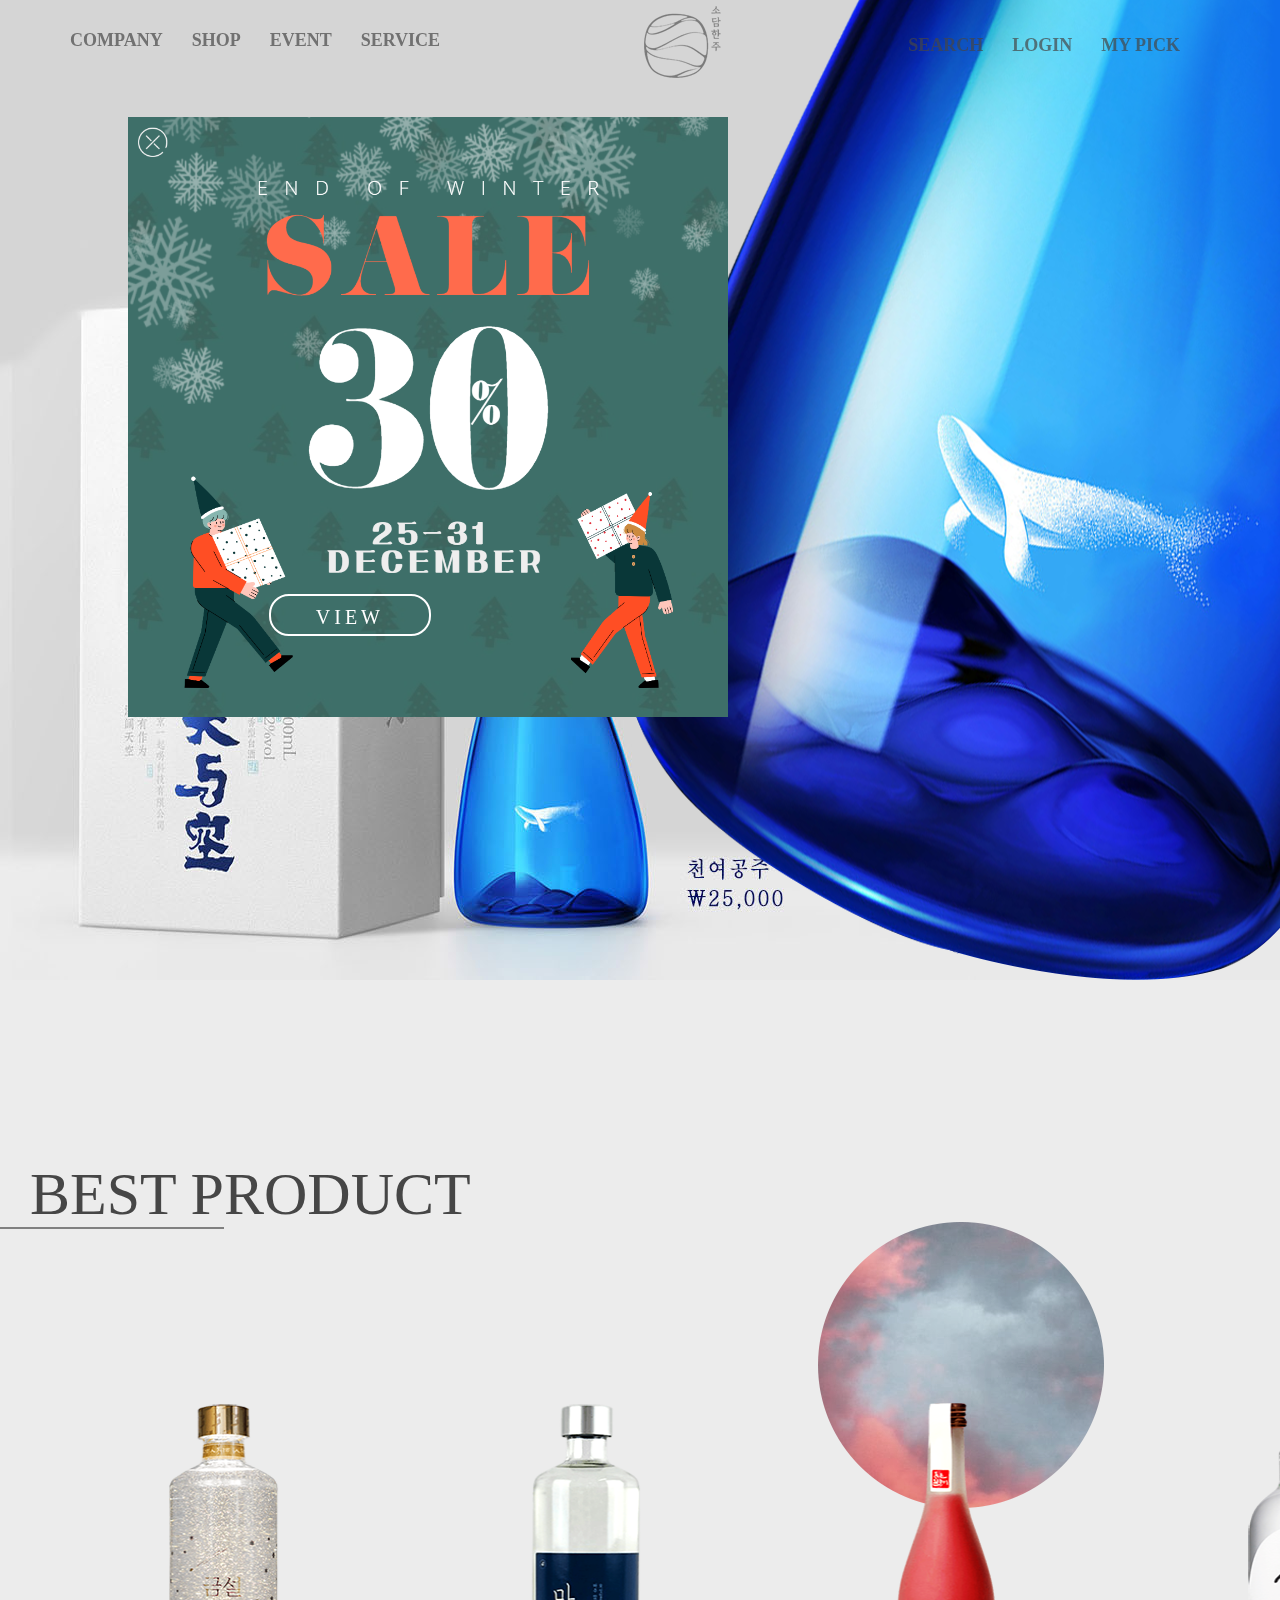
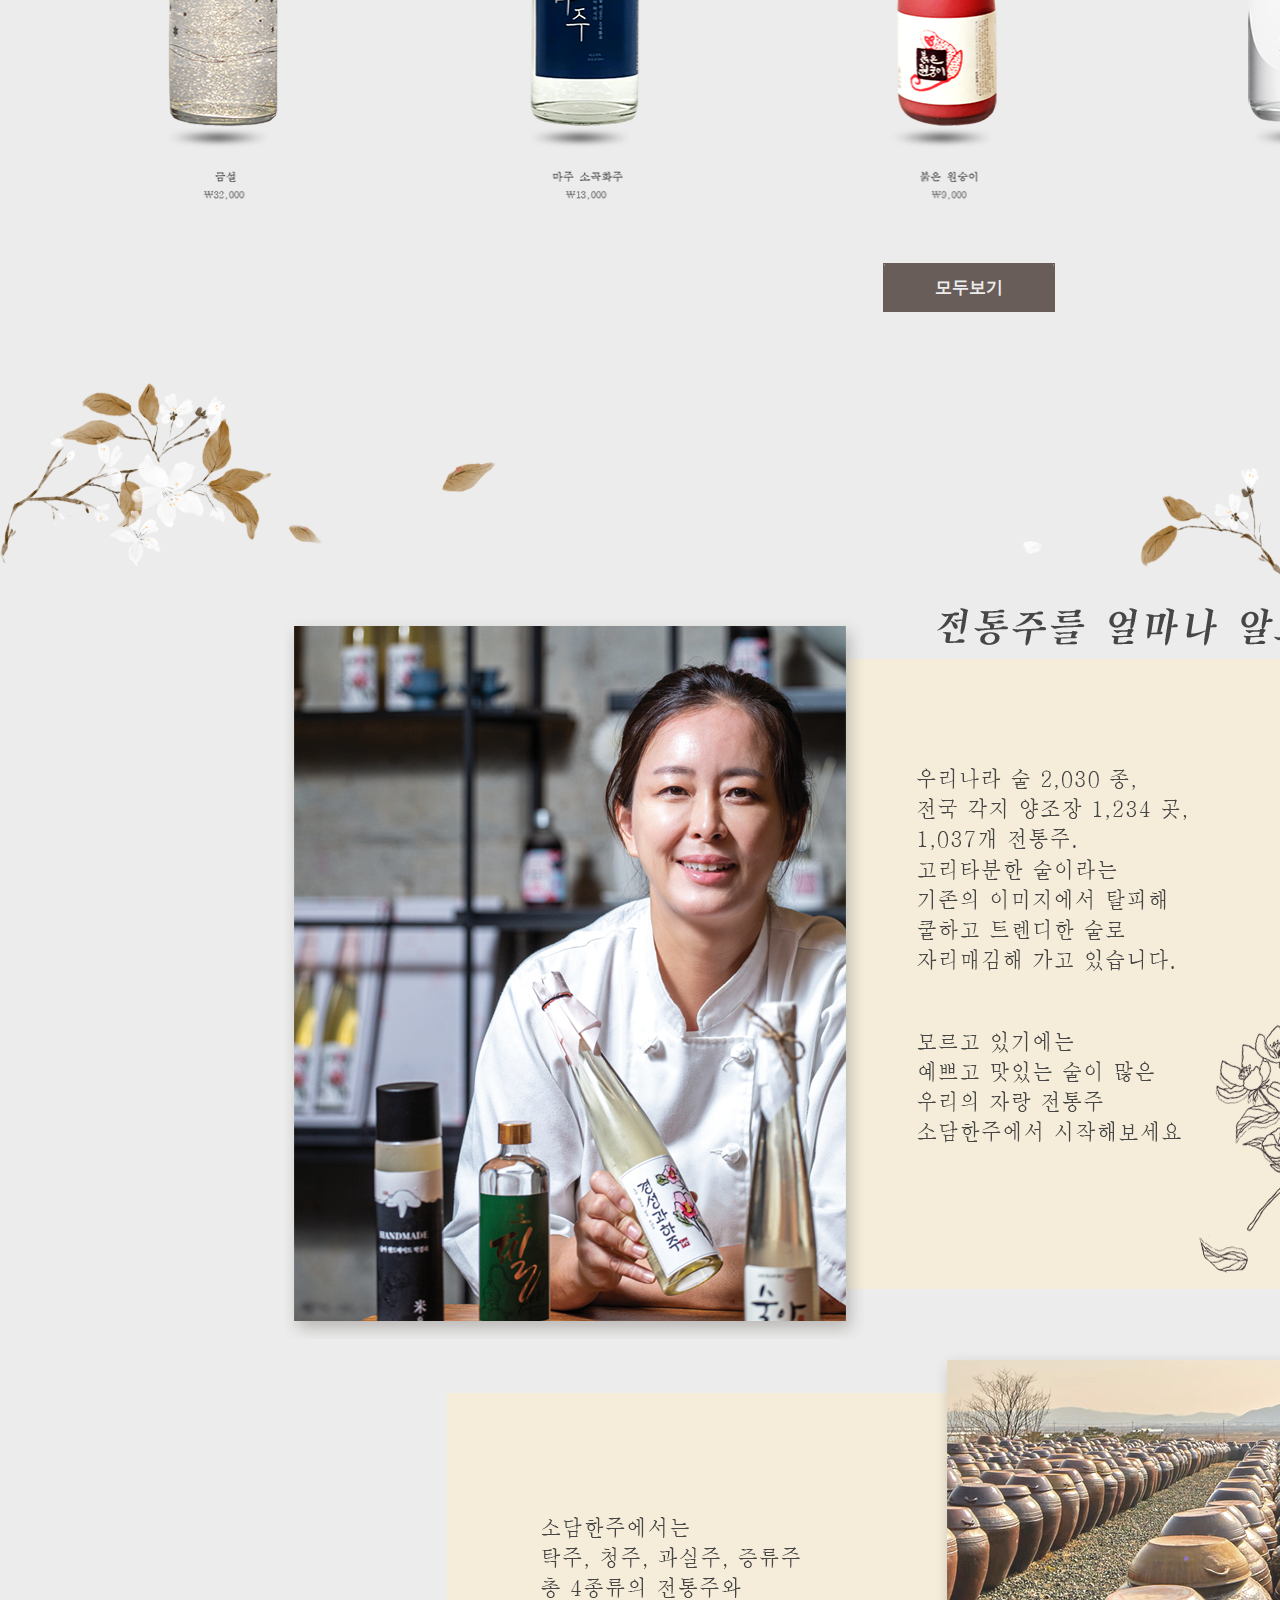
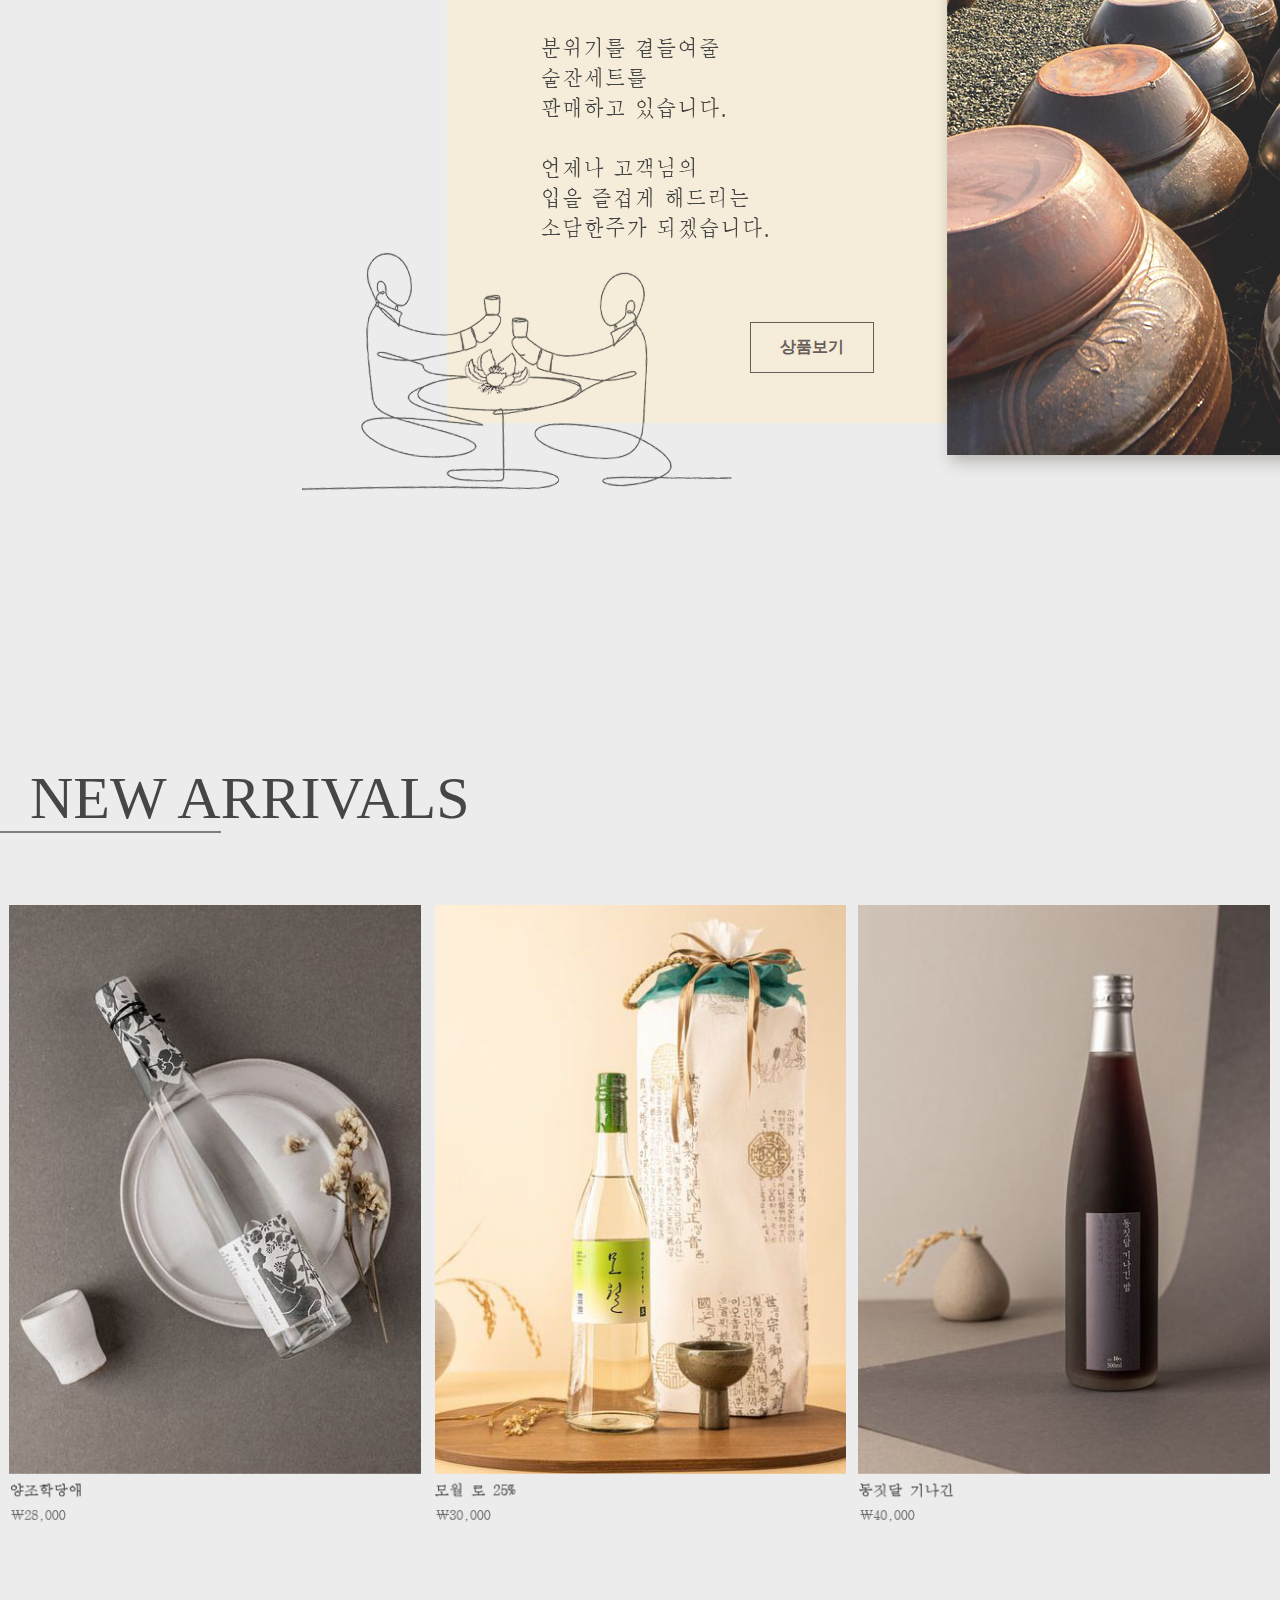
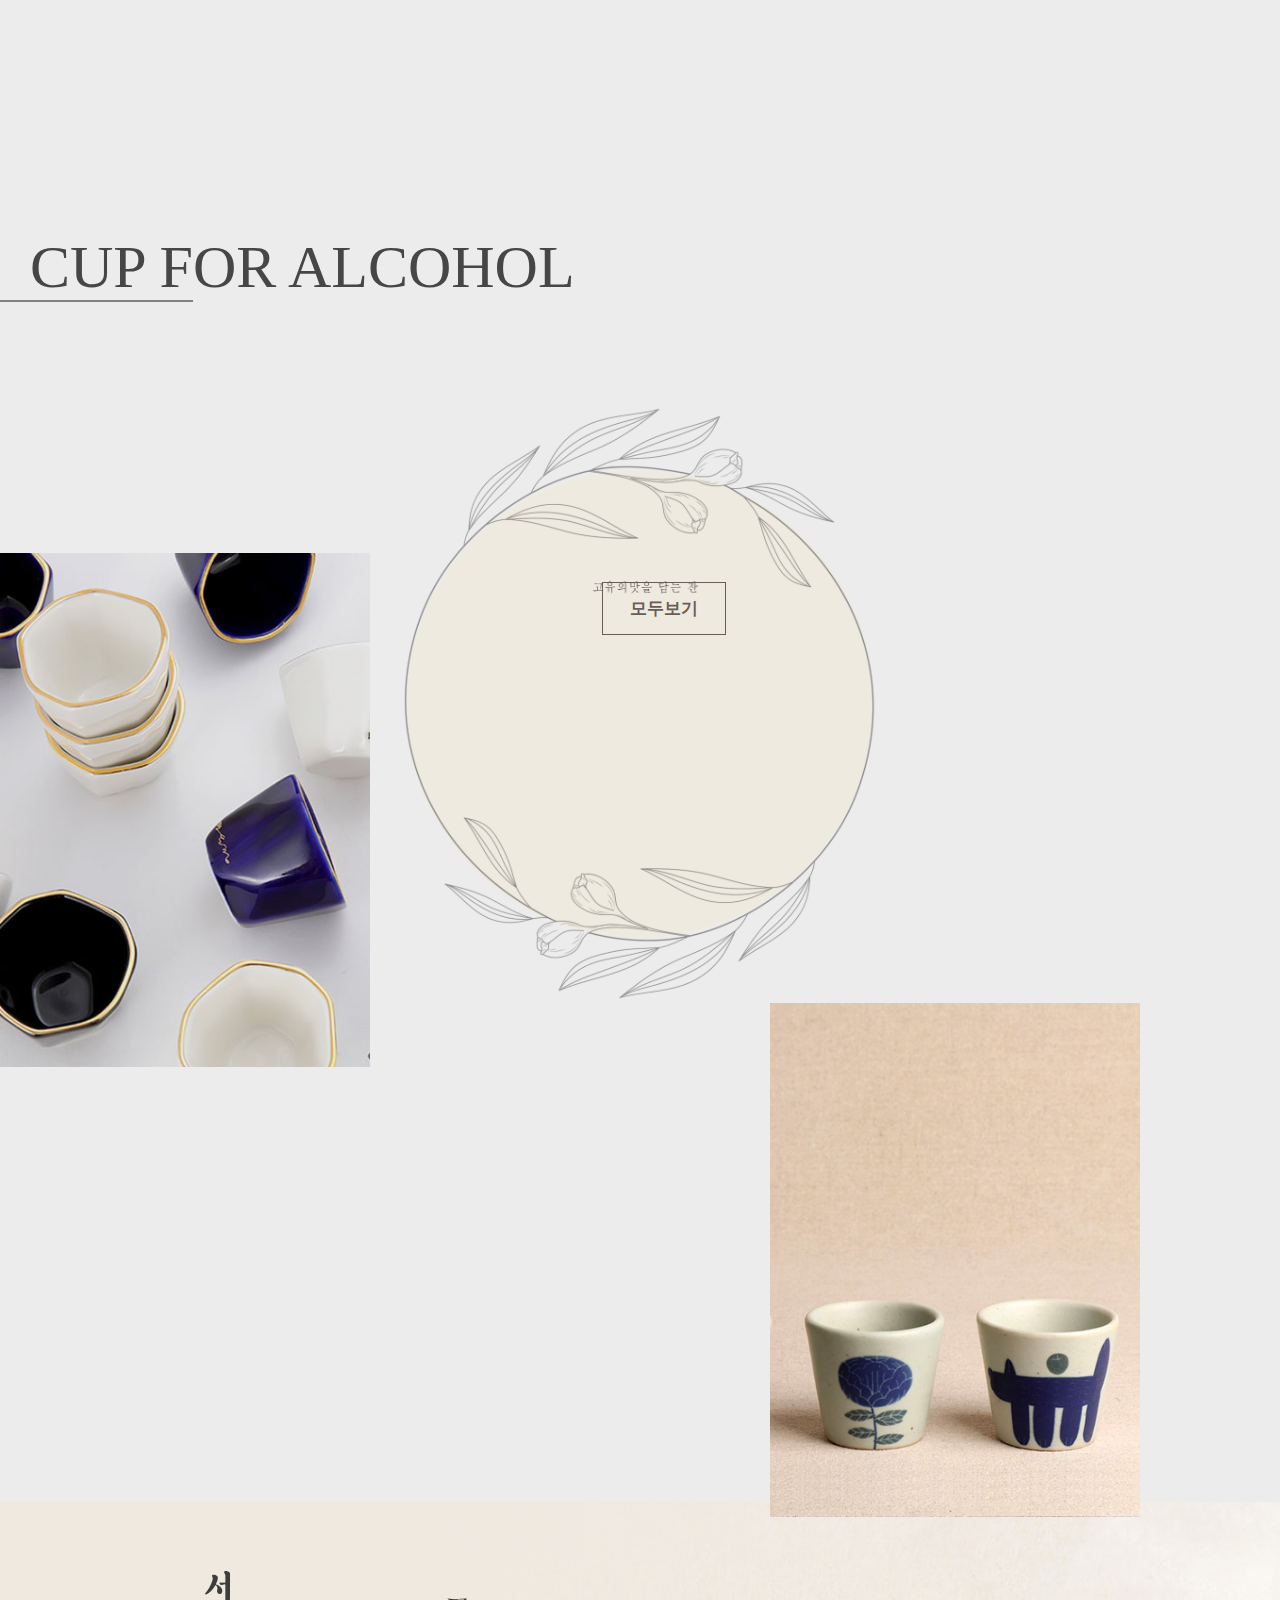
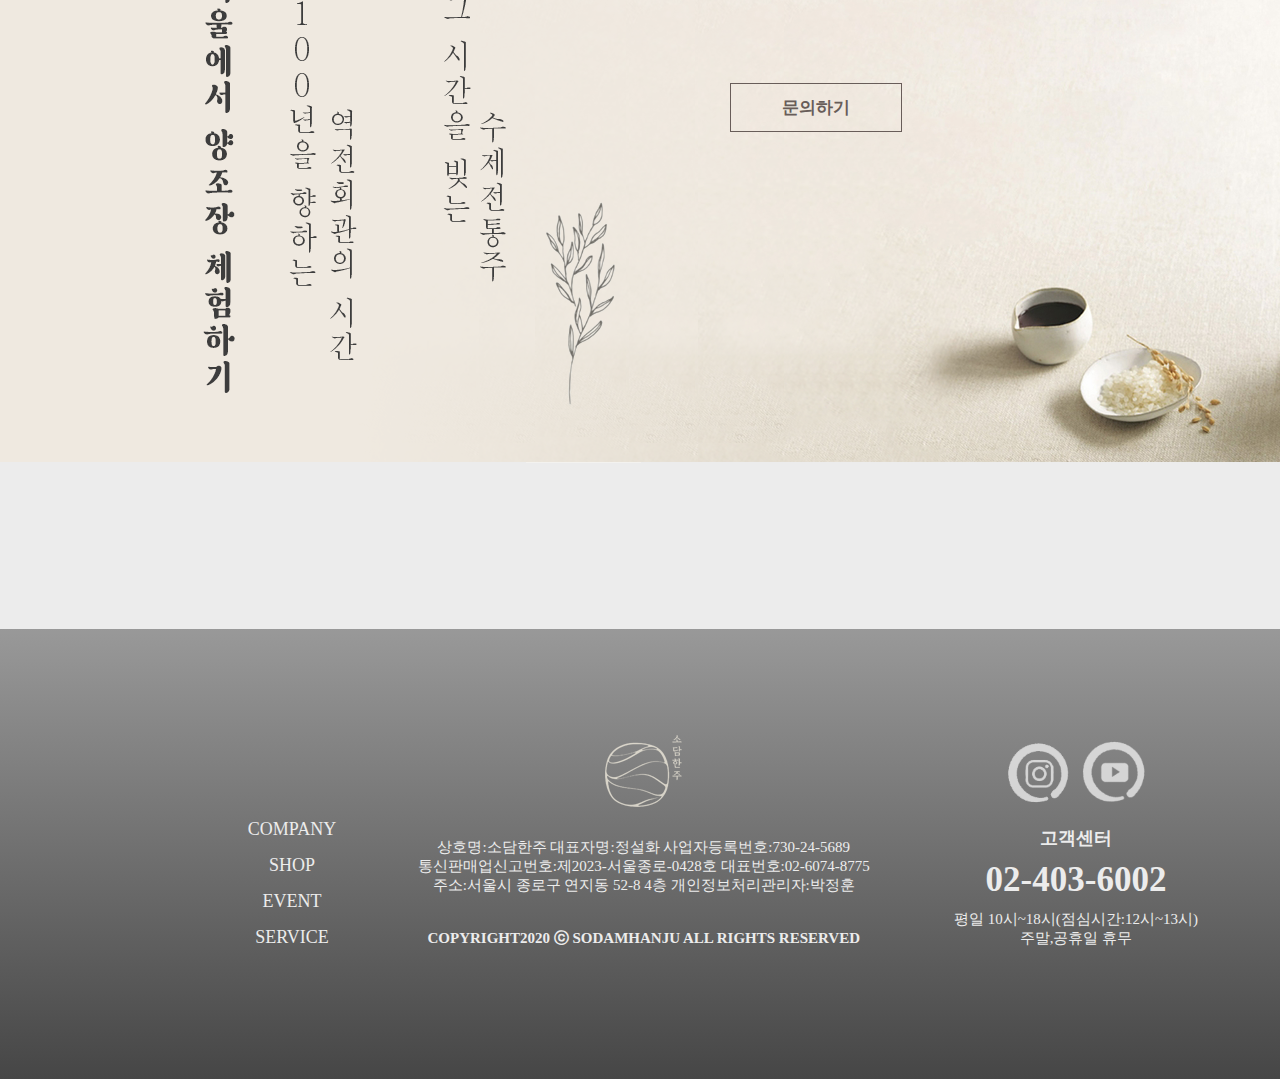
<file: index.html>
<!DOCTYPE html>
<html>
    <head>
        <meta charset="utf-8">
        <title>멋과 맛을 빚는 소담한주</title>
        <link rel="icon" href="./image/favi.png">
        <link href="css/style.css" rel="stylesheet">
    </head>

    <body>
        <header>
            <div id="top1">
                <ul id="menu1">
                    <li>
                        <a href="#">COMPANY</a>
                    </li>
                    <li>
                        <a href="#">SHOP</a>
                    </li>
                    <li>
                        <a href="#">EVENT</a>
                    </li>
                    <li>
                        <a href="#">SERVICE</a>
                    </li>
                </ul>
                <div id="logo1">
                    <a href="index.html"><img src="image/logo1.png"></a>
                </div>
                <ul id="menu2">
                    <li>
                        <a href="#">SEARCH</a>
                    </li>
                    <li>
                        <a href="login.html">LOGIN</a>
                    </li>
                    <li>
                        <a href="#">MY PICK</a>
                    </li>
                </ul>
                <img id="pick" src="image/pick.png">
            </div>
            <div id="banner1">
                <img src="image/drink2.png">
                <div id="box">
                    <a href="#">
                        <div id="bt1" class="more">VIEW</div>
                        <div class="wave"></div>
                    </a>
                </div>
            </div>
        </header>
        <section id="best" class="cla">
            <p id="title2">
                <span>&nbsp BEST P</span>RODUCT</p>
            <div id="L_arrow"><img id="left" src="image/left.png"></div>
            <div id="R_arrow"><img id="right" src="image/right.png"></div>
            <div id="best_slide">
                <ul id="best_img">
                    <li><img src="image/test/best_1.png" id="1"></li>
                    <li><img src="image/test/best_2.png" id="2"></li>
                    <li><img src="image/test/best_3.png" id="3"></li>
                    <li><img src="image/test/best_4.png" id="4"></li>
                    <li><img src="image/test/best_5.png" id="5"></li>
                    <li><img src="image/test/best_1.png" id="6"></li>
                    <li><img src="image/test/best_2.png" id="7"></li>
                    <li><img src="image/test/best_3.png" id="8"></li>
                    <li><img src="image/test/best_4.png" id="9"></li>
                    <li><img src="image/test/best_5.png" id="10"></li>
                    <li><img src="image/test/best_1.png" id="11"></li>
                    <!-- -->
                    <li><img src="image/test/best_2.png" id="12"></li>
                    <li><img src="image/test/best_3.png" id="13"></li>
                    <li><img src="image/test/best_4.png" id="14"></li>
                    <li><img src="image/test/best_5.png" id="15"></li>
                    <li><img src="image/test/best_1.png" id="11"></li>
                    <li><img src="image/test/best_2.png" id="12"></li>
                    <li><img src="image/test/best_3.png" id="13"></li>
                    <li><img src="image/test/best_4.png" id="14"></li>
                    <li><img src="image/test/best_5.png" id="15"></li>
                    <li><img src="image/test/best_1.png" id="11"></li>
                    <li><img src="image/test/best_2.png" id="12"></li>
                    <li><img src="image/test/best_3.png" id="13"></li>
                    <li><img src="image/test/best_4.png" id="14"></li>
                    <li><img src="image/test/best_5.png" id="15"></li>

                </ul>
            </div>

            <a href="#">
                <div class="more" id="bt3">모두보기</div>
            </a>
        </section>

        <div id="flower"><img src="image/flower_pt.png"></div>

        <section id="intro">
            <img id="int1" src="image/int1.png">
            <img id="int2" src="image/int2.png">
            <a href="shop.html">
                <div class="more" id="look">상품보기</div>
            </a>
        </section>

        <p id="title1">
            <span>&nbsp NEW A</span>RRIVALS</p>
        <section id="new">
            <table>
                <tr>
                    <td id="table1"><img src="image/new1.png" id="a"><img src="image/new1_2.png" id="a2"></td>
                    <td id="table2"><img src="image/new2.png" id="b"><img src="image/new2_2.png" id="b2"></td>
                    <td id="table3"><img src="image/new3.png" id="c"><img src="image/new3_2.png" id="c2"></td>
                    <td id="table4"><img src="image/new4.png" id="d"><img src="image/new4_2.png" id="d2"></td>
                </tr>
            </table>

            <a href="#">
                <div class="more" id="bt2">보러가기</div>
            </a>
        </section>

        <section id="cup">
            <p id="title3">
                <span>&nbsp CUP F</span>OR ALCOHOL</p>
            <ul>
                <li>
                    <div><img src="image/cup1.jpg"></div>
                </li>
                <li>
                    <div><img src="image/cup2.jpg"></div>
                </li>
                <li>
                    <div><img src="image/cup3.jpg"></div>
                </li>
            </ul>
            <a href="#">
                <div id="bt4" class="more">모두보기</div>
            </a>
        </section>

        <section id="made">
            <div class="more" id="ask">
                <a href="#">문의하기</a>
            </div>
        </section>
        <br><br>

        <footer>
            <div class="foot">
                <ul id="menu3">
                    <li>
                        <a href="#">COMPANY</a>
                    </li>
                    <li>
                        <a href="#">SHOP</a>
                    </li>
                    <li>
                        <a href="#">EVENT</a>
                    </li>
                    <li>
                        <a href="#">SERVICE</a>
                    </li>
                </ul>
            </div>
            <div class="foot">
                <div id="jsh">
                    <img id="logo2" src="image/logo2.png">
                    <p>상호명:소담한주 대표자명:정설화 사업자등록번호:730-24-5689<br>
                        통신판매업신고번호:제2023-서울종로-0428호 대표번호:02-6074-8775<br>
                        주소:서울시 종로구 연지동 52-8 4층 개인정보처리관리자:박정훈</p>
                    <br><br>
                    <p id="copy">COPYRIGHT2020 ⓒ SODAMHANJU ALL RIGHTS RESERVED</p>
                </div>
            </div>
            <div id="foot3" class="foot">
                <div id="sns">
                    <img id="insta" src="image/insta.png">
                    <img id="youtube" src="image/youtube.png">
                </div>
                <div id="call">
                    <p id="center">고객센터</p>
                    <h2>02-403-6002</h2>
                    <p>평일 10시~18시(점심시간:12시~13시)<br>주말,공휴일 휴무</p>
                </div>
            </div>
        </footer>
        <div id="menupop">
            <div id="popup_body">
                <div class="bodybox1">
                    <img id="menupop1" src="image/menupop1.jpg">
                    <img id="menupop2" src="image/menupop2.jpg">
                    <img id="menupop3" src="image/menupop3.jpg">
                    <img id="menupop4" src="image/menupop4.jpg">
                    <img id="menupop5" src="image/menupop5.jpg">
                    <img id="menupop6" src="image/menupop6.jpg">
                </div>
                <div class="bodybox2">
                    <ul>
                        <a href="shop.html">
                            <li>모든 상품</li>
                        </a>
                        <li>
                            <a href="takju.html">탁주</a>
                        </li>
                        <li>
                            <a href="shop.html">청주</a>
                        </li>
                        <li>
                            <a href="shop.html">과실주</a>
                        </li>
                        <li>
                            <a href="shop.html">증류주</a>
                        </li>
                        <li>
                            <a href="shop.html">술잔</a>
                        </li>
                    </ul>
                </div>

                <div class="close"></div>

            </div>

        </div>

        <div id="adpop">
            <img src="image/sale_pop.png" class="sale_pop">
            <a href="#">
                <div id="bt5">VIEW</div>
            </a>
            <div class="close2"></div>
        </div>
        <a href="#"><img class="upbt" src="image/up.png"></a>

        <script src="https://ajax.googleapis.com/ajax/libs/jquery/3.6.0/jquery.min.js"></script>
        <script src="js/main.js"></script>
    </body>
</html>
</file>
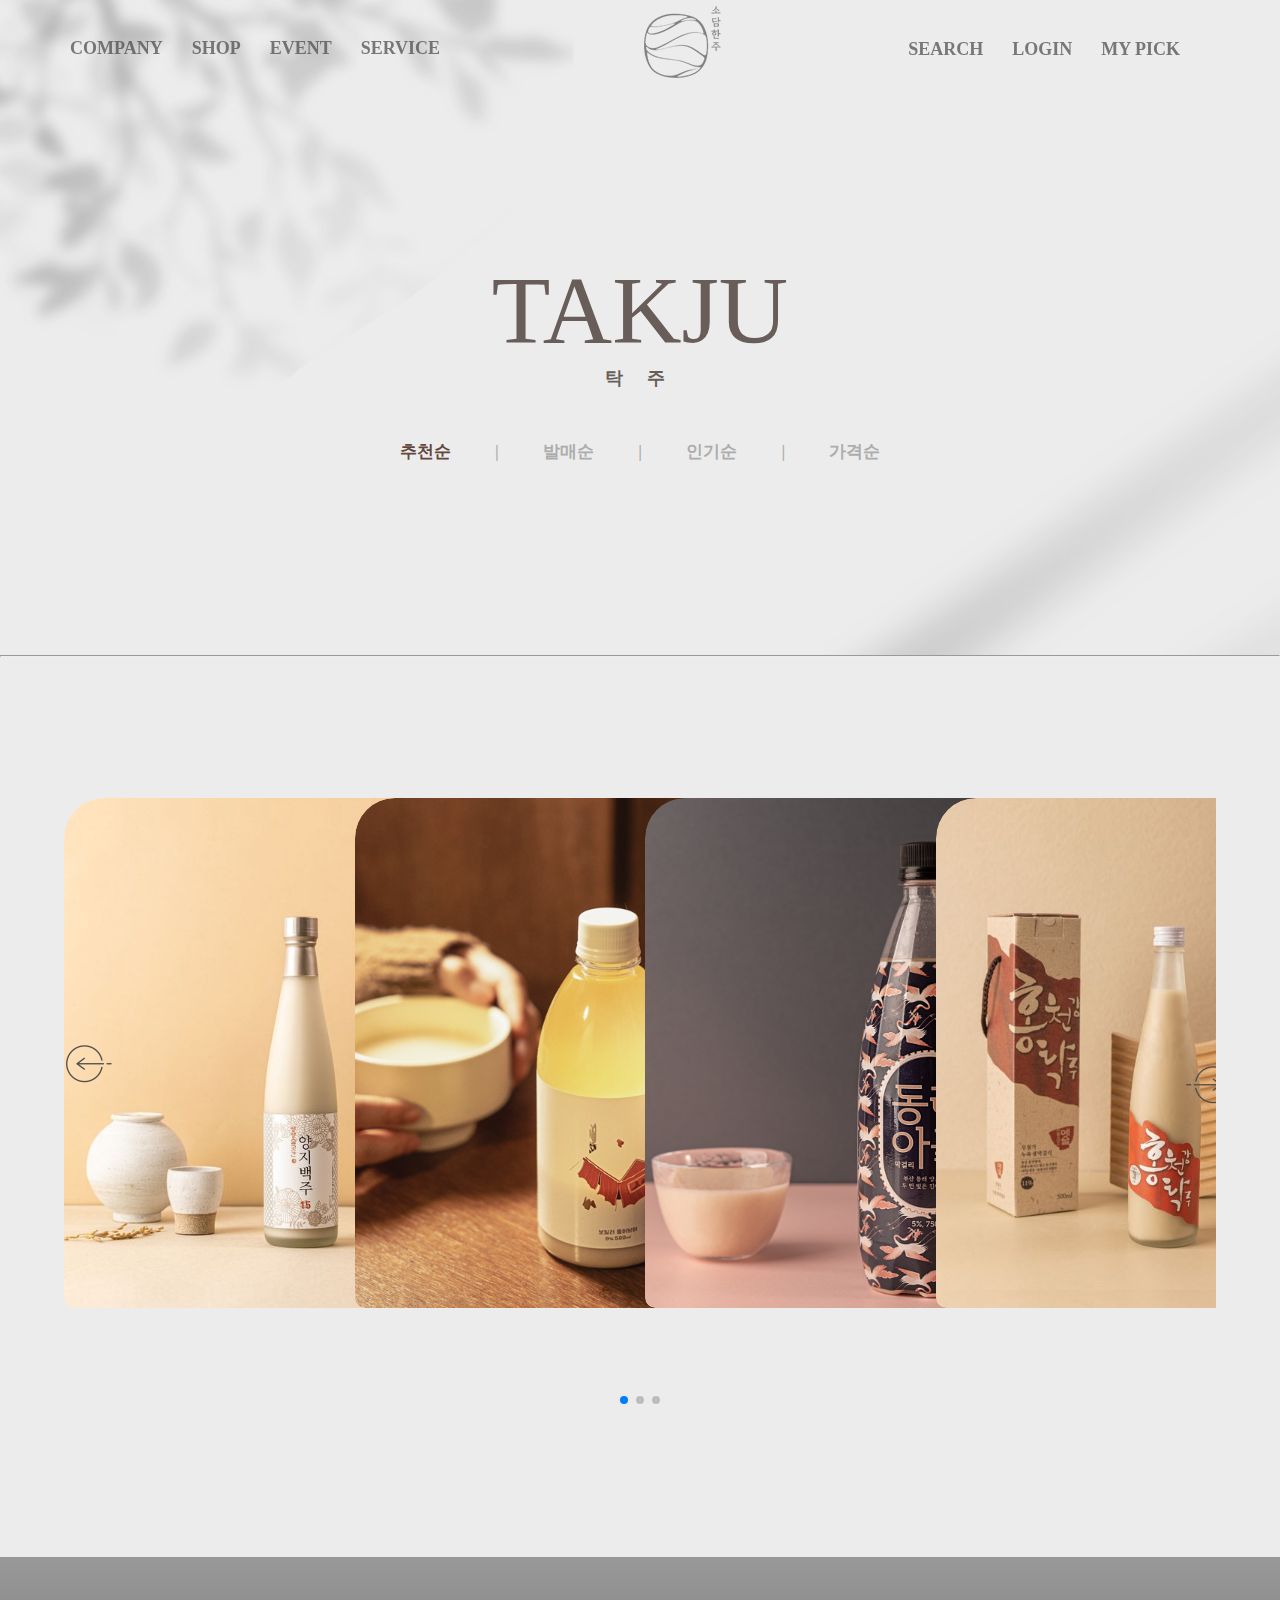
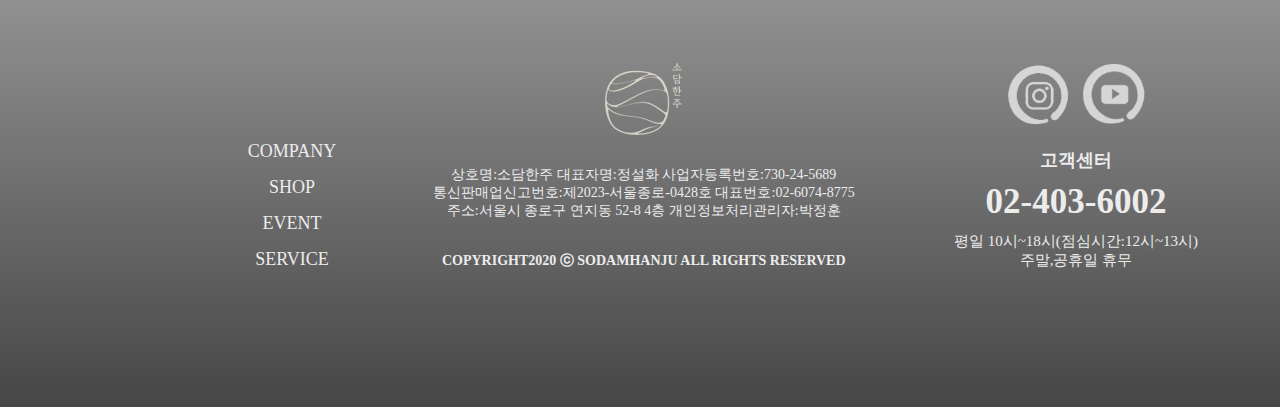
<file: takju.html>
<!DOCTYPE html>
<html>
<head>
<meta charset="utf-8">
<meta
      name="viewport"
      content="width=device-width, initial-scale=1, minimum-scale=1, maximum-scale=1"
    />
<title>멋과 맛을 빚는 소담한주</title>
<style>
</style>
<link href="css/style-takju.css" rel="stylesheet">
<link rel="stylesheet" href="https://unpkg.com/swiper/swiper-bundle.min.css" />
<script src="js/jquery-1.12.3.js"></script>
<script src="http://code.jquery.com/jquery-3.3.1.js"></script>
 <script src="https://unpkg.com/swiper/swiper-bundle.min.js"></script>
<script src="js/takju.js"></script>
</head>

<body>

<div id="top1">
	<ul id="menu1">
		<li><a href="#">COMPANY</a></li>
		<li><a href="#">SHOP</a></li>
		<li><a href="#">EVENT</a></li>
		<li><a href="#">SERVICE</a></li>
	</ul>
	<div id="logo1">
		<a href="index.html"><img src="image/logo1.png"></a>
	</div>
	<ul id="menu2">
		<li><a href="#">SEARCH</a></li>
		<li><a href="login.html">LOGIN</a></li>
		<li><a href="#">MY PICK</a></li>
	</ul>
    <img id="pick" src="image/pick.png">
</div>
<div id="shop_top">
	<p id="title1">TAKJU</p>
	<p id="title2">탁 주</p>
	<div id="shop_li">
		<ul>
			<li>추천순</li>
			<li>|</li>
			<li>발매순</li>
			<li>|</li>
			<li>인기순</li>
			<li>|</li>
			<li>가격순</li>
			
		</ul>
	</div>
</div>	
<hr>






<section>
 <div class="swiper mySwiper">
      <div class="swiper-wrapper">
        <div class="swiper-slide"><div><img src="image/tak/tak1.jpg"></div></div>
        <div class="swiper-slide"><div><img src="image/tak/tak2.jpg"></div></div>
        <div class="swiper-slide"><div><img src="image/tak/tak3.jpg"></div></div>
        <div class="swiper-slide"><div><img src="image/tak/tak4.jpg"></div></div>
        <div class="swiper-slide"><div><img src="image/tak/tak5.jpg"></div></div>
        <div class="swiper-slide"><div><img src="image/tak/tak6.jpg"></div></div>
        <div class="swiper-slide"><div><img src="image/tak/tak7.jpg"></div></div>
        <div class="swiper-slide"><div><img src="image/tak/tak8.jpg"></div></div>
        <div class="swiper-slide"><div><img src="image/tak/tak9.jpg"></div></div>
		<div class="swiper-slide"><div><img src="image/tak/tak10.jpg"></div></div>
		<div class="swiper-slide"><div><img src="image/tak/tak11.jpg"></div></div>
		<div class="swiper-slide"><div><img src="image/tak/tak12.jpg"></div></div>
      </div>
      <div class="next"><img src="image/right.png"></div>
      <div class="prev"><img src="image/left.png"></div>
      <div class="swiper-pagination"></div>
    </div>
</section>


<footer>
	<div class="foot">
		<ul id="menu3">
			<li><a href="#">COMPANY</a></li>
			<li><a href="#">SHOP</a></li>
			<li><a href="#">EVENT</a></li>
			<li><a href="#">SERVICE</a></li>
		</ul>
	</div>
	<div class="foot">
	<div id="jsh" >
		<img id="logo2" src="image/logo2.png">
		<p>상호명:소담한주 대표자명:정설화 사업자등록번호:730-24-5689<br>
		통신판매업신고번호:제2023-서울종로-0428호 대표번호:02-6074-8775<br>
		주소:서울시 종로구 연지동 52-8 4층 개인정보처리관리자:박정훈</p>
		<br><br>
		<p id="copy">COPYRIGHT2020 ⓒ SODAMHANJU ALL RIGHTS RESERVED</p>
	</div>
	</div>
	<div id="foot3" class="foot">
	<div id="sns" >
	<img id="insta" src="image/insta.png">
	<img id="youtube" src="image/youtube.png">
	</div>
	<div id="call" >
	<p id="center">고객센터</p>
	<h2>02-403-6002</h2>
	<p>평일 10시~18시(점심시간:12시~13시)<br>주말,공휴일 휴무</p>
	</div>
	</div>
</footer>
<div id="menupop">
	<div id="popup_body">
		<div class="bodybox1">
	<img id="menupop1" src="image/menupop1.jpg">
	<img id="menupop2" src="image/menupop2.jpg">
	<img id="menupop3" src="image/menupop3.jpg">
	<img id="menupop4" src="image/menupop4.jpg">
	<img id="menupop5" src="image/menupop5.jpg">
	<img id="menupop6" src="image/menupop6.jpg">
		</div>
		<div class="bodybox2">
			<ul>
				<a href="shop.html"><li>모든 상품</li></a>
				<li><a href="takju.html">탁주</a></li>
				<li><a href="shop.html">청주</a></li>
				<li><a href="shop.html">과실주</a></li>
				<li><a href="shop.html">증류주</a></li>
				<li><a href="shop.html">술잔</a></li>
			</ul>
		</div>
		
		<div class="close"></div>
	
	</div>	
</div>

</body>
</head>
</html>
</file>
<file: css/style.css>
@charset "utf-8";

* {
    margin: 0;
    padding: 0;
}
html {
    scroll-behavior: smooth;
}
ul li {
    list-style: none;
}
a:link {
    text-decoration: none;
    color: #464646;
}
body {
    background-color: #ececec;
    font-family: "바탕";
    overflow-x: hidden;
}

#top1 {
    position: fixed;
    width: 100%;
    background-color: none;
    opacity: 0.7;
    height: 85px;
    background: none;
    z-index: 99;
}
#top1 ul li {
    display: inline-block;
    margin-left: 25px;
    font-size: 18px;
    font-family: "Cambria Math";
    font-weight: bold;
}
#top1 ul li a {
    position: relative;
}
#top1 ul li a:visited {
    color: #464646;
}
#top1 ul li a:after {
    content: "";
    position: absolute;
    background: #86745e;
    height: 3px;
    width: 0;
    left: 0;
    bottom: -10px;
    transition: 0.3s;
}
#top1 ul li a:hover:after {
    width: 100%;
}
#top1 ul li a:hover {
    color: #000;
}

#menu1 {
    float: left;
    position: relative;
    top: 30px;
    left: 45px;
}
#menu2 {
    float: right;
    position: relative;
    top: -54px;
    left: -100px;
}

#logo1 {
    width: 100%;
    margin-left: 50%;
}

#pick {
    width: 45px;
    height: 45px;
    margin-top: 20px;
    padding-top: 20px;
    background: none;
    position: relative;
    right: -1808px;
    top: -110px;
}

#title1,
#title2,
#title3 {
    font-size: 60px;
    color: #464646;
}

/***************배너****************/

#banner1 {
    width: 100%;
    height: 980px;
    position: relative;
    background: url("../image/banner1.jpg") no-repeat;
    overflow: hidden;
}
#banner1 img {
    position: absolute;
    right: -10px;
    top: -80px;
    animation: ani 3s alternate infinite ease-in-out;
}

@keyframes ani {
    0% {
        transform: rotate(3deg);
    }
    50% {
        transform: rotate(0deg);
    }
    100% {
        transform: rotate(-3deg);
    }
}
#box {
    display: flex;
    justify-content: center;
    align-items: center;
    min-height: 135vh;
}
#banner1 a {
    position: relative;
    display: block;
    padding: 10px 30px;
    border: 2px solid #0c39ab;
    font-size: 18px;
    letter-spacing: 4px;
    color: #0c39ab;
    overflow: hidden;
    font-weight: bold;
    font-family: "Cambria Math";
}
#banner1 a #bt1 {
    position: relative;
    z-index: 1;
    transition: 1s;
}
#banner1 a:hover #bt1 {
    color: #fff;
}

#banner1 a .wave {
    position: absolute;
    top: calc(100%+22px);
    left: 0;
    width: 100%;
    height: 100%;
    background: #0c39ab;
    transition: 1.5s;
}
#banner1 a:hover .wave {
    top: 0;
}

#banner1 a .wave:before {
    content: '';
    position: absolute;
    top: -22px;
    left: 0;
    width: 100%;
    height: 22px;
    background: url("../image/wave.png");
    animation: animate 1.5s linear infinite;
}
@keyframes animate {
    0% {
        background-position-x: 0;
    }
    100% {
        background-position-x: 118px;
    }
}

#flower img {
    width: 100%;
}

/**************신상품***************/

#new {
    height: 800px;
    background: none;
    width: 1700px;
    margin: 70px auto 0;
}
#new img {
    transition: all 1s;
    width: 412px;
    margin-left: 7px;
}
#new img:hover {
    cursor: pointer;
    transition: all 1s;
}

#table1 {
    width: 1700px;
    height: 700px;
    position: relative;
    z-index: 1;
}
#a,
#a2 {
    left: 0;
    top: 0;
    position: absolute;
}
#a {
    opacity: 1;
    z-index: 2;
}
#a2 {
    opacity: 0;
    z-index: 1;
}

#table2 {
    width: 1700px;
    height: 700px;
    position: relative;
    z-index: 1;
}
#b,
#b2 {
    left: 0;
    top: 0;
    position: absolute;
}
#b {
    opacity: 1;
    z-index: 2;
}
#b2 {
    opacity: 0;
    z-index: 1;
}

#table3 {
    width: 1700px;
    height: 700px;
    position: relative;
    z-index: 1;
}
#c,
#c2 {
    left: 0;
    top: 0;
    position: absolute;
}
#c {
    opacity: 1;
    z-index: 2;
}
#c2 {
    opacity: 0;
    z-index: 1;
}

#table4 {
    width: 1700px;
    height: 700px;
    position: relative;
    z-index: 1;
}
#d,
#d2 {
    left: 0;
    top: 0;
    position: absolute;
}
#d {
    opacity: 1;
    z-index: 2;
}
#d2 {
    opacity: 0;
    z-index: 1;
}

#title1 {
    width: 100%;
    margin-top: 50px;
    padding-top: 80px;
}
span {
    border-bottom: 2px solid gray;
}

#bt2 {
    background: none;
    text-align: center;
    padding: 14px 11px;
    width: 100px;
    border: 1px solid #685d59;
    font-size: 17px;
    color: #685d59;
    font-weight: bold;
    margin-left: 92%;
    transition: 0.8s;
    position: relative;
    overflow: hidden;
}
#bt2:hover {
    color: #ececec;
}
#bt2:before {
    content: "";
    position: absolute;
    left: 0;
    width: 100%;
    height: 0;
    background: #685d59;
    z-index: -1;
    transition: 0.8s;
    top: 0;
    border-radius: 0 0 50% 50%;
}

#bt2:hover:before {
    height: 180%;
}

/******************소개******************/

#intro {
    width: 1800px;
    height: 1550px;
    margin: 0 auto;
    background: none;
    padding-bottom: 100px;
    text-align: center;
}

#int1,
#int2 {
    transition: transform 0.7s, opacity 1s;
}
#look {
    background: none;
    text-align: center;
    padding: 14px 11px;
    width: 100px;
    top: -180px;
    border: 1px solid #685d59;
    font-size: 16px;
    color: #685d59;
    font-weight: bold;
    margin-left: 750px;
    cursor: pointer;
    transition: 0.8s;
    position: relative;
    overflow: hidden;
}

#look:hover {
    color: #ececec;
    background: #685d59;
    font-size: 17px;
}

/*********** best ************/

#L_arrow,
#R_arrow {
    width: 100px;
    height: 100px;
    opacity: 0.6;
}
#L_arrow img,
#R_arrow img {
    width: 50px;
    height: 50px;
}
#L_arrow:hover,
#R_arrow:hover {
    opacity: 1;
}
#L_arrow {
    display: inline-block;
    top: 70px;
    position: relative;
    left: 1540px;
    cursor: pointer;
}
#R_arrow {
    display: inline-block;
    top: 70px;
    position: relative;
    left: 1540px;
    cursor: pointer;
}

#best_slide {
    width: 10000px;
    margin-left: 50px;
    height: 630px;
    position: relative;

}

#best {
    height: 1000px;
    width: 1920px;
    margin: 0 auto;
    z-index: 10;
    overflow: hidden;
}
#best.cla {
    background: url("../image/best_3bg.png") no-repeat 745px center;
}
#best div {
    text-align: center;
}

#best_img {
    position: absolute;
    left: -3630px;
}
#best_img li {
    display: inline;
    position: relative;
}

#best_img img {
    height: 450px;
    width: 230px;
    margin: 0 64px;
    padding-top: 50px;
}
#title2 {
    margin: 180px 0 0;
}

.bg1 {
    background: url("../image/best_1bg.png") no-repeat 745px center;
    transition: all 1.5s;
}
.bg2 {
    background: url("../image/best_2bg.png") no-repeat 745px center;
    transition: all 1.5s;
}
.bg3 {
    background: url("../image/best_3bg.png") no-repeat 745px center;
    transition: all 1.5s;
}
.bg4 {
    background: url("../image/best_4bg.png") no-repeat 745px center;
    transition: all 1.5s;
}
.bg5 {
    background: url("../image/best_5bg.png") no-repeat 745px center;
    transition: all 1.5s;
}

#bt3:hover {
    color: #685d59;
}
#bt3 {
    background: none;
    text-align: center;
    padding: 12px 10px;
    width: 150px;
    border: 1px solid #685d59;
    cursor: pointer;
    font-size: 17px;
    color: #ececec;
    font-weight: bold;
    margin-left: 46%;
    margin-top: -5%;
    position: relative;
    transition: 0.8s;
    overflow: hidden;
    z-index: 0;
}
#bt3:before {
    content: "";
    position: absolute;
    left: 0;
    width: 100%;
    height: 180%;
    z-index: -1;
    bottom: 0;
    border-radius: 50% 50% 0 0;
    background: #685d59;
    transition: 0.8s;
}
#bt3:hover:before {
    height: 0;
}

/********************술잔******************/

#title3 {
    margin-top: 30px;
}

#cup {
    height: 1100px;
    background: yellow;
    width: 100%;
    padding-top: 100px;
    background: url("../image/cupbg.png") no-repeat center center;
    background-size: 40%;
    position: relative;
}
#cup ul li {
    transition: all 2s;
}
#cup ul li img {
    width: 370px;
    height: 514px;
    transition: all 0.5s;
    cursor: pointer;
}
#cup ul li > div {
    width: 370px;
    height: 514px;
    overflow: hidden;
    transition: 1s;
}
#cup ul li > div:hover {
    border-radius: 50px 5px;
}
#cup ul li:nth-child(1) {
    position: absolute;
    left: 0;
    top: 450px;
}
/*left:300px;*/
#cup ul li:nth-child(2) {
    position: absolute;
    left: 770px;
    top: 900px;
}
/*top:500px;*/
#cup ul li:nth-child(3) {
    position: absolute;
    left: 1500px;
    top: 450px;
}
/*top:250px;*/

#cup ul li:hover:nth-child(1) img {
    transform: scale(1.1);
}
#cup ul li:hover:nth-child(2) img {
    transform: scale(1.1);
}
#cup ul li:hover:nth-child(3) img {
    transform: scale(1.1);
}

#bt4 {
    background: none;
    text-align: center;
    padding: 14px 11px;
    width: 100px;
    top: -25px;
    border: 1px solid #685d59;
    font-size: 17px;
    color: #685d59;
    font-weight: bold;
    margin-left: 47%;
    top: 280px;
    cursor: pointer;
    transition: 0.8s;
    position: relative;
    overflow: hidden;
}
#bt4 a {
    color: #685d59;
}
#bt4:hover {
    color: #ececec;
    background: #685d59;
}

/********양조장*********/

#made {
    height: 630px;
    background: pink;
    margin: 130px 0;
    background: url("../image/banner2.png") no-repeat;
    background-size: cover;
    transition: transform 0.7s, opacity 1s;
}

#ask a {
    color: #685d59;
}
#ask {
    background: none;
    text-align: center;
    padding: 12px 10px;
    width: 150px;
    top: 250px;
    border: 1px solid #685d59;
    cursor: pointer;
    font-size: 17px;
    font-weight: bold;
    margin-left: 57%;
    position: relative;
    transition: 0.8s;
}
#ask:hover {
    background: #685d59;
}
#ask a:hover {
    color: #ececec;
}

/****푸터******/

footer {
    height: 350px;
    background: linear-gradient(rgba(70,70,70,0.5),rgba(70,70,70,1));
    padding-top: 100px;
    font-size: 15px;
    color: #ececec;
}

footer div {
    display: inline-block;
}
footer > div:nth-child(1) {
    width: 30%;
}
footer > div:nth-child(1) li {
    width: 100%;
    text-align: center;
}

footer > div:nth-child(2) {
    width: 40%;
    text-align: center;
}
footer > div:nth-child(3) {
    width: 25%;
    text-align: center;
}

#menu3 li {
    margin: 15px 0 0 100px;
}
#menu3 li a {
    color: #ececec;
    font-size: 18px;
    font-family: "Cambria Math";
    text-align: center;
}
#menu3 li a:hover {
    text-decoration: underline;
}

#logo2 {
    margin-bottom: 20px;
    opacity: 0.7;
}

#call h2 {
    margin: 10px;
    font-size: 35px;
}
#center {
    font-size: 18px;
    font-weight: bold;
}
#copy {
    font-weight: bold;
}

#foot3 {
    width: 345px;
    height: 180px;
}
#sns img {
    width: 70px;
    height: 70px;
    opacity: 0.8;
    float: top;
    cursor: pointer;
    margin-bottom: 15px;
}
#sns img:hover {
    opacity: 1;
}

/******메뉴 팝업*****/

#menupop {
    width: 100%;
    height: 100%;
    position: fixed;
    z-index: 98;
    top: 85px;
    left: 0;
    background-color: rgba(0,0,0,0.5);
    display: none;
}

#popup_body {
    width: 950px;
    height: 880px;
    background: #f7f2e9;
    position: fixed;
    transition: all 0.3s;
}

#menupop1,
#menupop2,
#menupop3,
#menupop4,
#menupop5,
#menupop6 {
    position: absolute;
    top: 0;
    left: 0;
    display: none;
    transition-delay: 1s;
}

.bodybox1 {
    text-align: center;
    width: 490px;
    height: 854px;
    float: left;
    background: url("../image/menupop_bg.jpg") no-repeat;
}

.bodybox2 {
    width: 460px;
    height: 100%;
    text-align: center;
    font-family: "바탕";
    float: right;
}

.bodybox2 ul {
    margin-top: 200px;
}
.bodybox2 ul a {
    color: #464646;
}
.bodybox2 ul a:visited {
    color: #464646;
}
.bodybox2 ul li {
    font-size: 30px;
    margin: 0;
    color: #464646;
    padding: 45px 0 0;
    transition: all 0.3s;
    cursor: pointer;
    position: relative;
}

.bodybox2 ul li:after {
    content: "";
    position: absolute;
    background: #464646;
    height: 1px;
    width: 0;
    left: 0;
    bottom: -10px;
    transition: all 0.3s;
}
.bodybox2 ul li:hover:after {
    width: 50%;
}
.bodybox2 ul li:hover {
    font-weight: bolder;
    font-size: 32px;
}
.close {
    width: 50px;
    height: 50px;
    position: relative;
    left: 90%;
    top: 8%;
    cursor: pointer;
    transition: 0.5s;
    background-image: url("../image/close.png");
    opacity: 0.8;
}
.close:hover {
    transform: rotate(180deg);
}
/******올라가는버튼*****/

.upbt {
    position: fixed;
    width: 50px;
    height: 50px;
    background: #685d59;
    bottom: 40px;
    right: 50px;
    transition: background-color 0.3s, opacity 0.5s, visibility 0.5s;
    opacity: 0;
    visibility: hidden;
}
.upbt.show {
    opacity: 0.7;
    visibility: visible;
}
.upbt.show:hover {
    opacity: 1;
}

/******광고*****/
#adpop,
#bt5,
.close2,
.sale_pop {
    position: fixed;
    top: 13%;
    left: 10%;
    z-index: 99;
}
#adpop {
    width: 600px;
    height: 600px;
}
#adpop img {
    width: 600px;
    height: 600px;
}

.close2 {
    width: 30px;
    height: 30px;
    cursor: pointer;
    margin: 10px;
    transition: 0.5s;
    background-image: url("../image/close2.png");
    background-size: cover;
}
.close2:hover {
    transform: rotate(180deg);
}
#adpop a {
    color: white;
}
#bt5 {
    border: 2px solid white;
    font-size: 20px;
    padding: 10px 45px 5px;
    border-radius: 20px 20px;
    top: 66%;
    left: 21%;
    letter-spacing: 4px;
    font-family: Cooper Std;
    transition: 0.5s;
}

#bt5:hover {
    background: white;
    color: #ff6b4c;
}
</file>
<file: css/style-takju.css>
@charset "utf-8";

*{margin:0;padding:0;}

ul li{list-style:none;}
a:link{text-decoration:none;color:#464646;}
body{background-color:#ececec;font-family:"바탕";}


#top1{position:fixed;width:100%;background-color:none;
	opacity:0.7;height:85px;background:none;z-index:99;}
#top1 ul li{display:inline-block;margin-left:25px;font-size:18px;	
	font-family:"Cambria Math";font-weight:bold;}
#top1 ul li a{position:relative; }
#top1 ul li a:visited{color:#464646;}
#top1 ul li a:after{content:"";position:absolute;
	background:#86745e;height:3px;width:0;left:0;bottom:-10px;
	transition:0.3s;}
#top1 ul li a:hover:after{width:100%;}
#top1 ul li a:hover{color:#000;}



#menu1{float:left;position:relative;top:38px;left:45px;}
#menu2{float:right;position:relative;top:-50px;left:-100px;}


#logo1{width:100%;margin-left:50%}
	
#pick{width:50px;height:50px;margin-top:20px;padding-top:20px;background:none;
	position:relative;right:-1808px;top:-105px;}
/******헤더*******/

#shop_top{width:100%;height:400px;padding-top:255px;
	background:url(../image/shop_bg2.png) no-repeat center center;
	background-size:cover}	
	
#shop_top #title1{width:100%;text-align:center;font-size:6em;
	color:#685d59;}	
#shop_top #title2{width:100%;text-align:center;color:#685d59;font-weight:bold;
	letter-spacing:10px;font-size:18px;}

#shop_li{width:100%;text-align:center;padding-top:50px;
	font-size:17px;font-weight:bold;color:#adadad;}
#shop_li ul li{display:inline;margin:0 20px;cursor:pointer;}

#shop_li ul li:nth-child(1){color:#63473c}	
#shop_li ul li:nth-child(1):before {content:"";width:5px;
	height:5px;background:red;}/***안됨 나중에 해보기****/


/***shop top*****/




	
section{box-sizing:border-box;position:relative;
	width:90% ;min-height:100vh;display:flex;
	align-items:center;margin:0 auto;
	background:#ececec;overflow:hidden;}
 .swiper {
        width: 100%;
        height: 100%;
      }
	.swiper-wrapper{background:none}
	
	
      .swiper-slide {
        text-align: center;
        font-size: 18px;
        background: none;
		justify-content:center;
        /* Center slide text vertically */
        display: flex;
		align-items: center;
      }

      .swiper-slide img {
        display: block;
        width: 360px;
        height: 510px;
        object-fit: cover;
		 border-radius: 40px 10px;
		transition:all 0.5s;
     }
	 
	 .swiper-slide>div{width: 360px;border-radius: 40px 10px;
        height: 510px;overflow:hidden;}
	 .swiper-slide img:hover{transform: scale(1.1);}
	 
	 
	 
	.prev img
	{width:50px;height:50px;cursor:pointer;z-index:1;
	position:relative;right:0.1%;top:-325px;}
	
	.next img
	{width:50px;height:50px;cursor:pointer;z-index:1;
	position:relative;right:-97.1%;top:-250px;}
	
	
/****푸터******/

footer{height:350px;background:linear-gradient(rgba(70,70,70,0.5),rgba(70,70,70,1));
	padding-top:100px;font-size:15px;color:#ececec;}

footer div{display:inline-block;}
footer >div:nth-child(1){width:30%;}
footer >div:nth-child(1) li{width:100%; text-align:center;}

footer >div:nth-child(2){width:40%;text-align:center;font-size:14px}
footer >div:nth-child(3){width:25%;text-align:center;}

#menu3 li {margin:15px 0 0 100px;}
#menu3 li a{color:#ececec;font-size:18px;;font-family:"Cambria Math";
	text-align:center;}
#menu3 li a:hover{text-decoration:underline;}

#logo2{margin-bottom:20px;opacity:0.7}

#call h2{margin:10px;font-size:35px;}
#center{font-size:18px;font-weight:bold;}
#copy{font-weight:bold;}

#foot3{width:345px;height:180px;}
#sns img{width:70px ;height:70px;opacity:0.8;float:top;
	cursor:pointer;margin-bottom:15px;}
#sns img:hover{opacity:1;}

/******메뉴 팝업*****/

#menupop{width:100%;height:100%;position:fixed;z-index:98;
	top:85px;left:0;background-color:rgba(0,0,0,0.5);
	display:none;}

#popup_body{width:950px;height:880px;
	background:#f7f2e9;position:fixed;
	transition : all 0.3s}
	
#menupop1,#menupop2,#menupop3,#menupop4,#menupop5,#menupop6
{position:absolute;top:0;left:0;display:none;transition-delay:1s;}


	
	
.bodybox1{text-align:center;width:490px;height:854px;
	float:left; background:url(../image/menupop_bg.jpg) no-repeat;
}


.bodybox2{width:460px;height:100%;text-align:center;
	font-family:"바탕";float:right;}
	
.bodybox2 ul {margin-top:200px;}
.bodybox2 ul li{font-size:30px;margin:0;color:#464646;padding:45px 0 0 0;
	transition : all 0.3s;cursor:pointer;position:relative;}


.bodybox2 ul li:after{content:"";position:absolute;
	background:#464646;height:1px;width:0;left:0;bottom:-10px;
	transition: all 0.3s;}
.bodybox2 ul li:hover:after{width:50%;}
.bodybox2 ul li:hover{font-weight:bolder;font-size:32px;}
.close{width:50px;height:50px;position:relative;
	left:90%;top:8%;cursor:pointer;
	background-image:url(../image/close.png);
	opacity:0.8}
</file>
